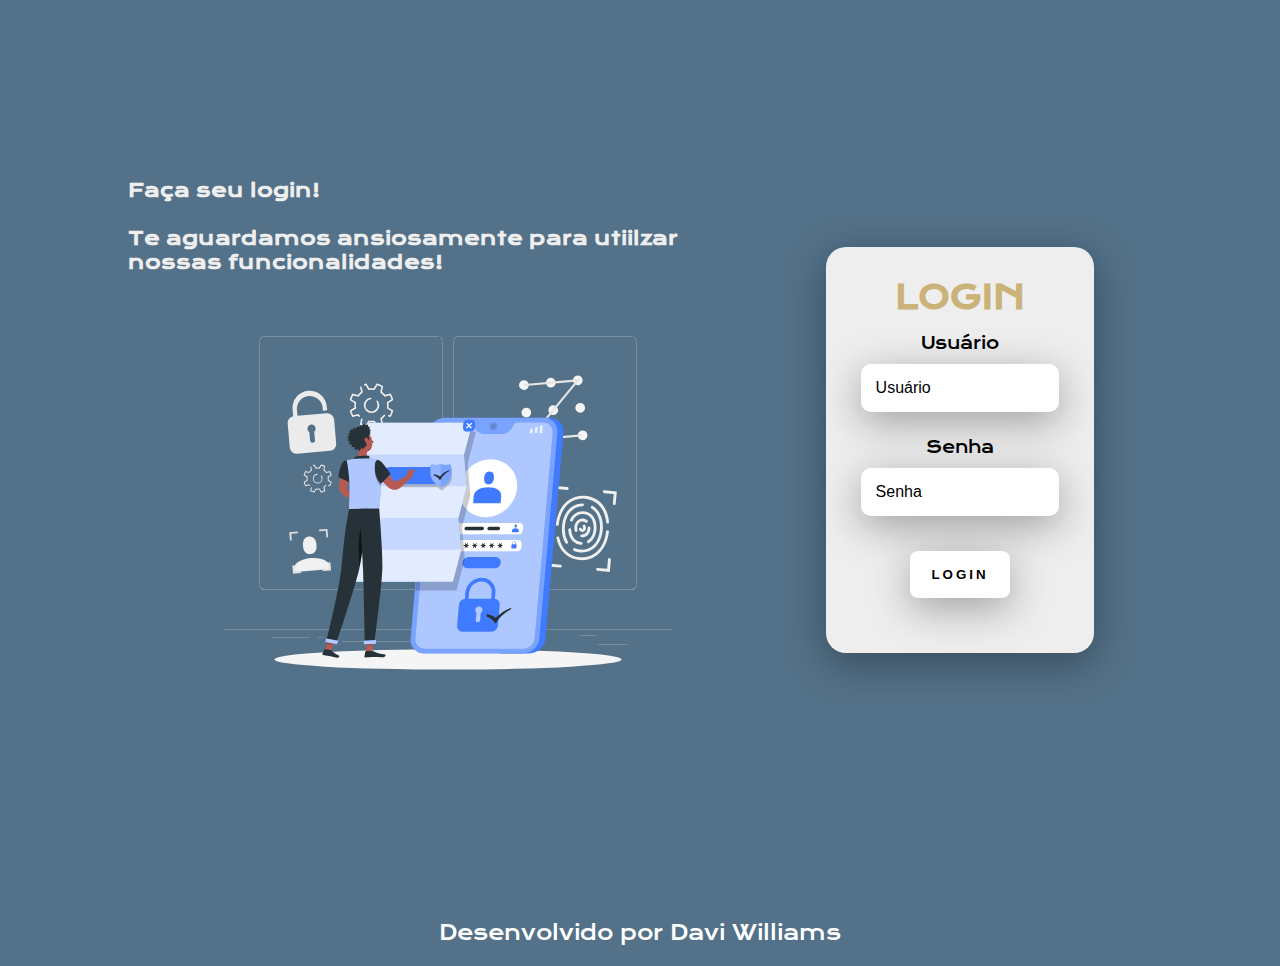
<file: index.html>
<!DOCTYPE html>
<html lang="pt-br">
<head>
    <meta charset="UTF-8">
    <meta http-equiv="X-UA-Compatible" content="IE=edge">
    <meta name="viewport" content="width=device-width, initial-scale=1.0">
    <title>Login</title>
    <link rel="stylesheet" href="styles/styles.css">
</head>

<body>
    <div class="div_principal">
        <div class="div_left">
            <h1 class="div_left_titulo">Faça seu login!<br><br>Te aguardamos ansiosamente para utiilzar nossas funcionalidades!</h1>
            <img class="div_left_img" src="./assets/login.svg" alt="LoginAnimation">
        </div>

        <div class="div_right">
            <div class="card_login">
                    <h1>LOGIN</h1>
                    <div class="area_login">
                        <label for="usuario">Usuário</label>
                        <input type="text" name="usuario" placeholder="Usuário">
                    </div>
                    <div class="area_login">
                        <label for="senha">Senha</label>
                        <input type="password" name="senha" placeholder="Senha">
                    </div>
                    <button class="login_btn" onclick="window.location.href='obrigado.html'">Login</button>                        
            </div>
        </div>

    </div>
    <footer>
        <p class="rodape">Desenvolvido por Davi Williams</p>
    </footer>
</body>

</html>
</file>
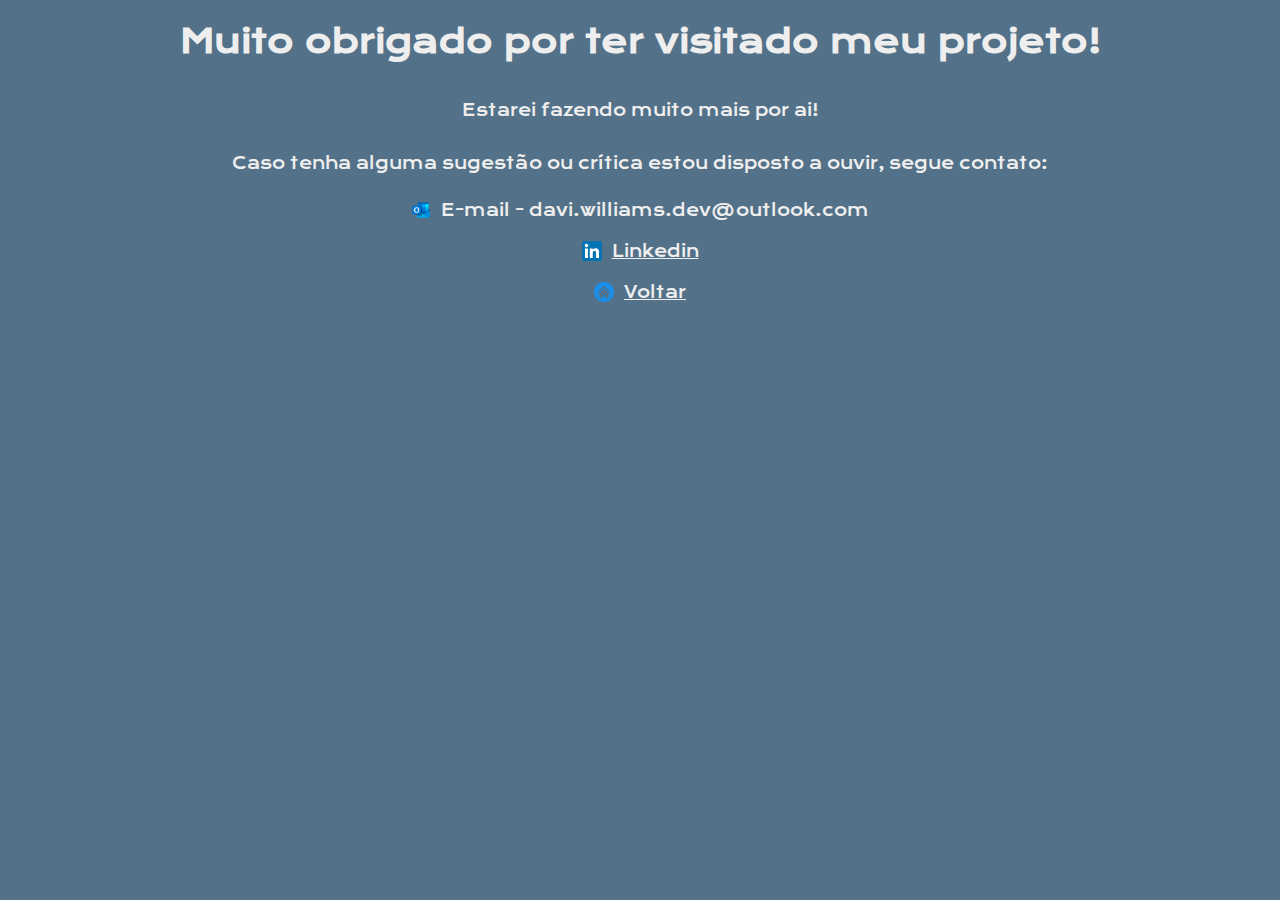
<file: obrigado.html>
<!DOCTYPE html>
<html lang="pt-br">
<head>
    <meta charset="UTF-8">
    <meta http-equiv="X-UA-Compatible" content="IE=edge">
    <meta name="viewport" content="width=device-width, initial-scale=1.0">
    <title>Mensagem Secreta</title>
    <link rel="stylesheet" href="./styles/styles.css">
</head>
<body class="body_obrigado">
    <section class="tela_obrigado">
        <h1>Muito obrigado por ter visitado meu projeto!</h1>
        <p>Estarei fazendo muito mais por ai!</p>
        <p>Caso tenha alguma sugestão ou crítica estou disposto a ouvir, segue contato:</p>
        <a class="img_link"><img src="./assets/logo-microsoft-outlook-1024.png" alt="Logo_outlook"> E-mail - davi.williams.dev@outlook.com</a>
        <a class="img_link" href="https://www.linkedin.com/in/davi-williams-b05918178/" target="_blank"> <img src="./assets/LinkedIn_logo_initials.png" alt="LogoLinkedin"> Linkedin</a>
        <a class="img_link" href="index.html"> <img src="./assets/home.png" alt="LogoHome"> Voltar</a>
    </section>
</body>
</html>
</file>
<file: styles/styles.css>
@import url('https://fonts.googleapis.com/css2?family=Krona+One&display=swap');

body{
   margin: 0; 
   width: 100vw;
   height: 100vh;
}

body *{
    box-sizing: border-box;
}

.div_principal{
    width: 100vw; 
    height: 100vh;
    background: #537188;
    display: flex;
    justify-content: center;
    align-items: center;
}

.div_left_img{
    width: 35vw;

}

.div_left{
    width: 50vw;
    height: 100vh;
    display: flex;
    justify-content: center;
    align-items: center;
    flex-direction: column;
}

.div_left_titulo{
    font-family: 'Krona One', sans-serif;
    color: #EEEEEE;
    font-size: 1.5vw;
}

.div_right{
    width: 30vw;
    height: 100vh;
    display: flex;
    justify-content: center;
    align-items: center;
}

.card_login{
    width: 70%;
    display: flex;
    justify-content: center;
    align-items: center;
    flex-direction: column;
    padding: 30px 35px;
    background: #EEEEEE;
    border-radius: 20px;
    box-shadow: 0px 10px 40px #00000056;
}

.card_login h1{
    color: #CBB279;
    font-weight: 800;
    margin: 0;
    font-family: 'Krona One', sans-serif;;
}

.area_login{
    width: 100%;
    display: flex;
    flex-direction: column;
    align-items: center;
    justify-content: center;
    font-family: 'Krona One', sans-serif;
    margin: 10px 0px;
}

.area_login input{
    width: 100%;
    border: none;
    border-radius: 10px;
    padding: 15px;
    color: #000000;
    font-size: 12pt;
    box-shadow: 0px 10px 40px #00000056;
    outline: none;
    box-sizing: border-box;
}

.area_login label{
    color: #000000;
    margin-bottom: 10px;
    margin-top: 5px;
}

.area_login input::placeholder{
    color: #000000;
}

.login_btn{
    width: 100px;
    padding: 16px 0px;
    margin: 25px;
    border: none;
    border-radius: 8px;
    outline: none;
    text-transform: uppercase;
    font-weight: 800;
    letter-spacing: 3px;
    color:#000000;
    background:white ;
    cursor: pointer;
    box-shadow: 0px 10px 40px #00000056;
}

.rodape{
    color: #ffff;
    background-color: #537188;
    padding: 20px;
    text-align: center;
    font-family:'Krona One', sans-serif;
    font-size: 20px;
    font-weight: 400;
    margin: 0;
}

@media only screen and (max-width: 950px){
    .card_login{
        width: 85%;
    }
}

@media only screen and (max-width: 600px){
    .div_principal{
        flex-direction: column;
    }
    .div_left_titulo{
        display: none;
    }

    .div_left{
        width: 100%;
        height: auto;
    }

    .div_right{
        width: 100%;
        height: auto;
        
    }

    .div_left_img{
        width: 50vw;
    }

    .card_login{
        width: 90%;
    }
}

.body_obrigado{
    background-color: #537188;
    margin: 0;
}

.tela_obrigado{
    color: #EEEEEE;
    font-family: 'Krona One', sans-serif;
    display: flex;
    align-items: center;
    flex-direction: column;
}

.img_link{
    display: flex;
    align-items: center;
    padding: 10px;
    color:#EEEEEE;
}

.img_link img{
    width: 20px;
    height: 20px;
    margin-right: 10px;
}
</file>
